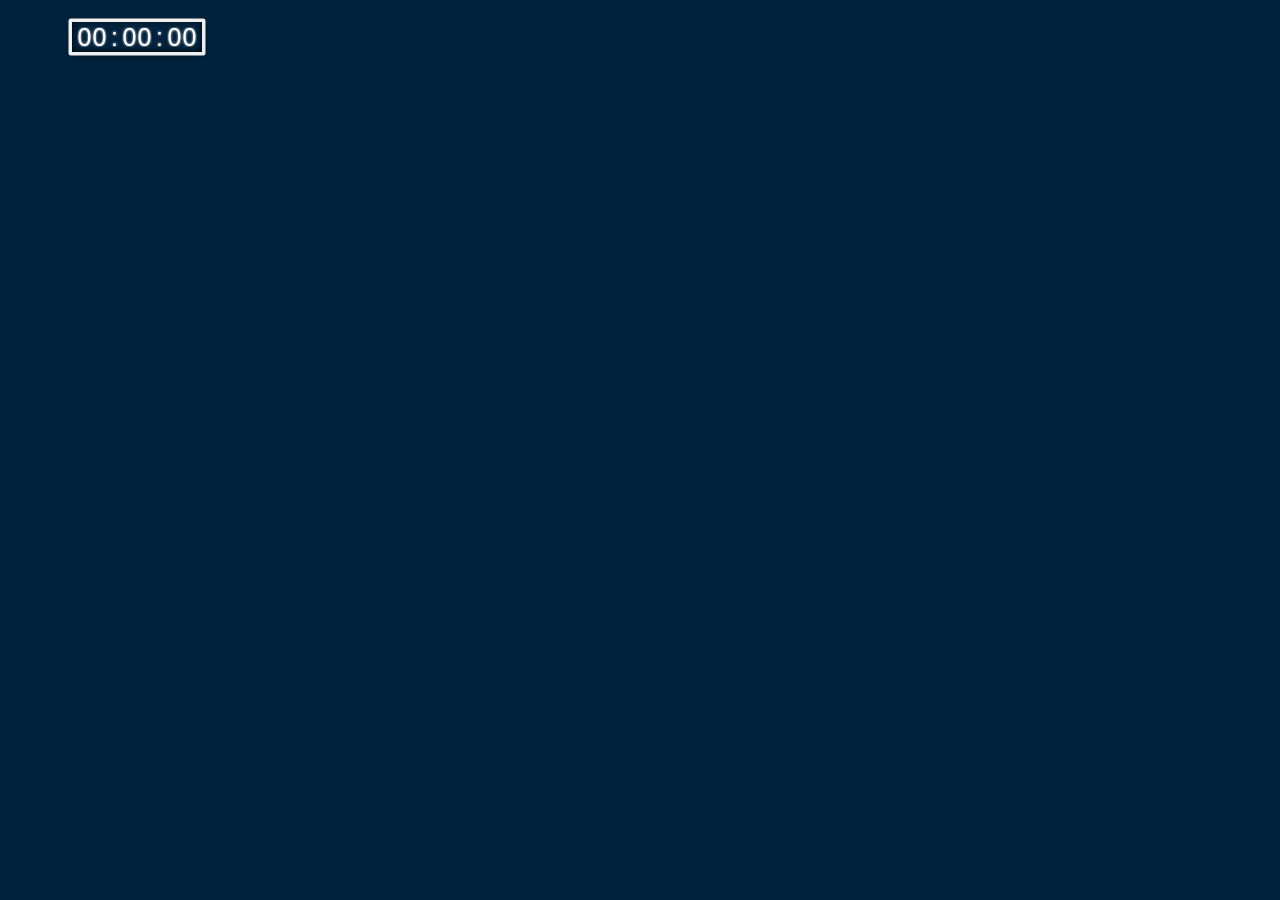
<file: proper_names/assets/timer code/index.htm>
<!-- Lets make a simple stopwatch using CSS3 -->
<!-- Time for the markup -->
<!-- The core logic is a simple div containing numbers being moved
using keyframe animations. The numbers have space between them so that they
can be aligned vertically easily by reducing the container width. Lets
wrap up the 'numbers' in a cell to display only 1 digit-->
<!DOCTYPE html>
<head>
	<link rel="stylesheet" href="style.css">
</head>
<!-- We will replicate the digits now -->
<body>

	
	<div class="timer">
		<div class="cell">
			<div class="numbers tenhour moveten">0 1 2 3 4 5 6 7 8 9</div>
		</div>
		<div class="cell">
			<div class="numbers hour moveten">0 1 2 3 4 5 6 7 8 9</div>
		</div>
		<div class="cell divider"><div class="numbers">:</div></div>
		<div class="cell">
			<div class="numbers tenminute movesix">0 1 2 3 4 5 6</div>
		</div>
		<div class="cell">
			<div class="numbers minute moveten">0 1 2 3 4 5 6 7 8 9</div>
		</div>
		<div class="cell divider"><div class="numbers">:</div></div>
		<div class="cell">
			<div class="numbers tensecond movesix">0 1 2 3 4 5 6</div>
		</div>
		<div class="cell">
			<div class="numbers second moveten">0 1 2 3 4 5 6 7 8 9</div>
		</div>


</body>
</file>
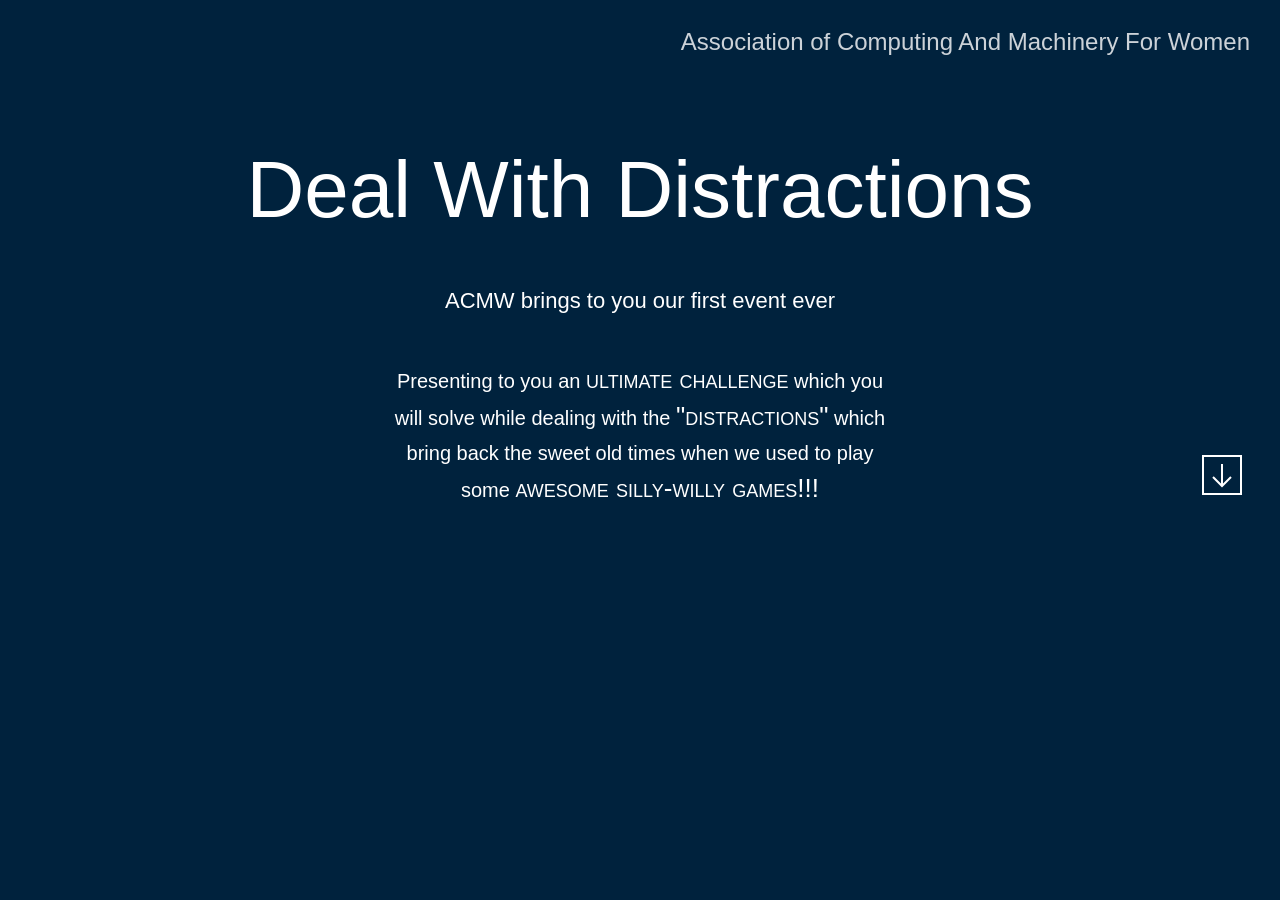
<file: proper_names/homepage.htm>
<!DOCTYPE html>
<html lang="en" class="no-js">
<head>
	<meta charset="utf-8">
	<meta name="viewport" content="width=device-width, initial-scale=1">

	<title>Deal With Distractions : Intro</title>
	<link rel="stylesheet" href="assets/stylesheets/resets.css">

	<link rel="stylesheet" href="assets/page-scroll-effects/css/style.css"> <!--Page scroll Resource style -->
	<script src="assets/page-scroll-effects/js/modernizr.js"></script> <!-- Modernizr -->
	<link rel="stylesheet" href="assets/stylesheets/animate.css">
	<link rel="stylesheet" href="assets/stylesheets/intro.css">


</head>
<body  data-hijacking="on" data-animation="scaleDown">
	
	<section class="cd-section-b visible"><div>

		<div class="container">
			<div class="acmw animated slideInDown">
				<h3>Association of Computing And Machinery For Women</h3>
			</div>
			<div class="heading animated lightSpeedInLeft">
				<h1>Deal With Distractions</h1>
			</div>

			<h5 class="tagline animated lightSpeedInRight">ACMW brings to you our first event ever</h5>
			<div class="content animated fadeIn">
			<h4>Presenting to you an <span>ultimate challenge</span> which you will solve while dealing with the <span>"distractions"</span> which bring back the sweet old times when we used to play some <span>awesome silly-willy games!!!</span></h4></div>
			<div class="options">
				<!--div class="btn register animated bounceInUp">Register</div-->
				
					<div class="goDown">
						<h3>V</h3>
						<h3>V</h3>

					</div>
			</div>
		</div>
	</div></section>
		<section class="cd-section-b">
		<div>
			<h2>section2</h2>
			<div class="chat">
			
		<div class="chat-header wow fadeIn animated"><h1>My Awesome Friend</h1></div>
			<div class="me chat-box wow fadeIn">Hey dude, what is going on?</div>
			<div class="friend chat-box wow fadeIn">Deal with Distractions, an ACM-W event.<br>Let's see how foccused you can stay for 90 minutes when the distractions are so rewarding ;)</div>
			
			<div class="me chat-box wow fadeIn">What's ACM-W anyways? </div>
			<div class="friend chat-box wow fadeIn">It's a group of women tech enthusiasts</div>
			<div class="me chat-box wow fadeIn">KKK, what should I do next?</div>

			<div class="friend chat-box wow fadeIn">Hit that register button on the next page !</div>
			<div class="me chat-box wow fadeIn">Ok thanks buddy :)</div>
			</div>
		</div>
	</section>

	<section class="cd-section-b">
		<div>
			<h2>Section 3</h2>
			<div class="pos">
				<div class="rules">
					<h3>Tips</h3>
						<ul>
							<li>Stay foccused no matter how interesing it turns out to be!</li>
							<li>Its okay to get distracted if it buys you points</li>
							<li>Keep a watch on the timer</li>
						</ul>
				</div>
				<div class="btn register">Register</div>
			</div>
		</div>
	</section>


	<nav>
		<ul class="cd-vertical-nav">
			<li><a href="#0" class="cd-prev inactive">Next</a></li>
			<li><a href="#0" class="cd-next">Prev</a></li>
		</ul>
	</nav> <!-- .cd-vertical-nav -->
		<script src="assets/page-scroll-effects/js/jquery-2.1.4.js"></script>
		<script src="assets/page-scroll-effects/js/velocity.min.js"></script>
		<script src="assets/page-scroll-effects/js/velocity.ui.min.js"></script>
		<script src="assets/page-scroll-effects/js/main.js"></script> <!-- Resource jQuery -->

		<!-- <script src="assets/javascript/index.js"></script> -->
</body>
</html>
</file>
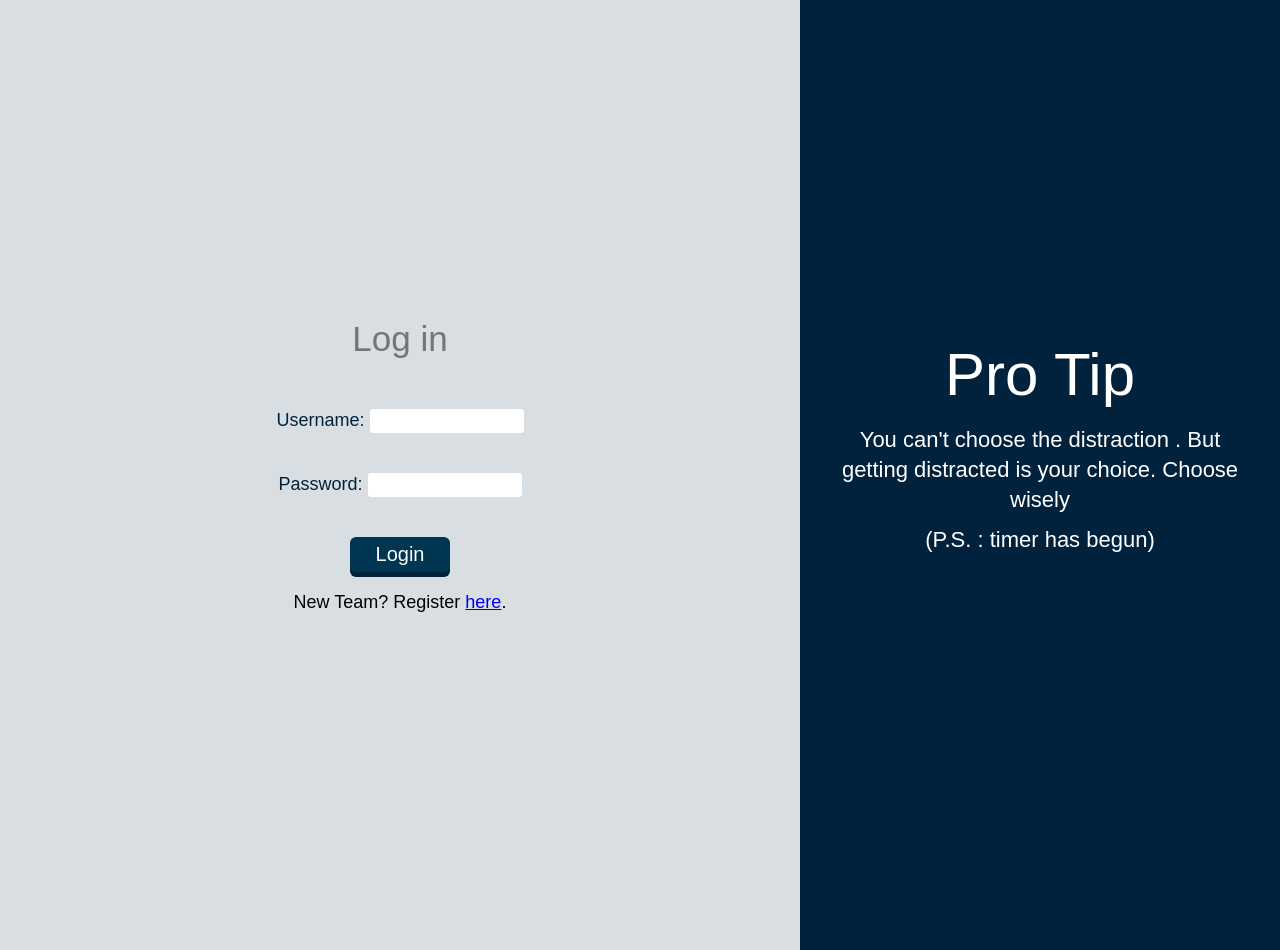
<file: proper_names/login.html>
<!DOCTYPE html>
<html lang="en">
  <head>
    <meta charset="utf-8">
    <meta name="viewport" content="width=device-width, initial-scale=1">
    <title>Login | Deal with distractions</title>
    <link rel="stylesheet" href="assets/stylesheets/resets.css">

     <link rel="stylesheet" href="assets/stylesheets/login.css">
  </head>

<body>
<div class="container">
  <div>
    <h3>Log in</h3>

    <form class="login" method="post" action="/login/">
      

        <div class="segment">
          <div class="field">
            <label for="id_username">Username:</label>
            <input id="id_username" maxlength="50" name="username" type="text" required="">
          </div>
          <div class="field">
            <label for="id_password">Password:</label>
            <input id="id_password" name="password" type="password" required="">
          </div>
          <div class="field">
            <button class="btn" type="submit">Login</button>
          </div>
        </div>

        <input type="hidden" name="next" value="">
    </form>

    <div class="info message">
        New Team? Register <a href="/register/">here</a>.
    </div>

    
  </div>
</div>
<div class="col">
  <div>
    <h1>Pro Tip</h1>
    <p>You can't choose the distraction . But getting distracted is your choice. Choose wisely </p>
    <p>(P.S. : timer has begun)</p>
  </div>
</div>
</body>
</file>
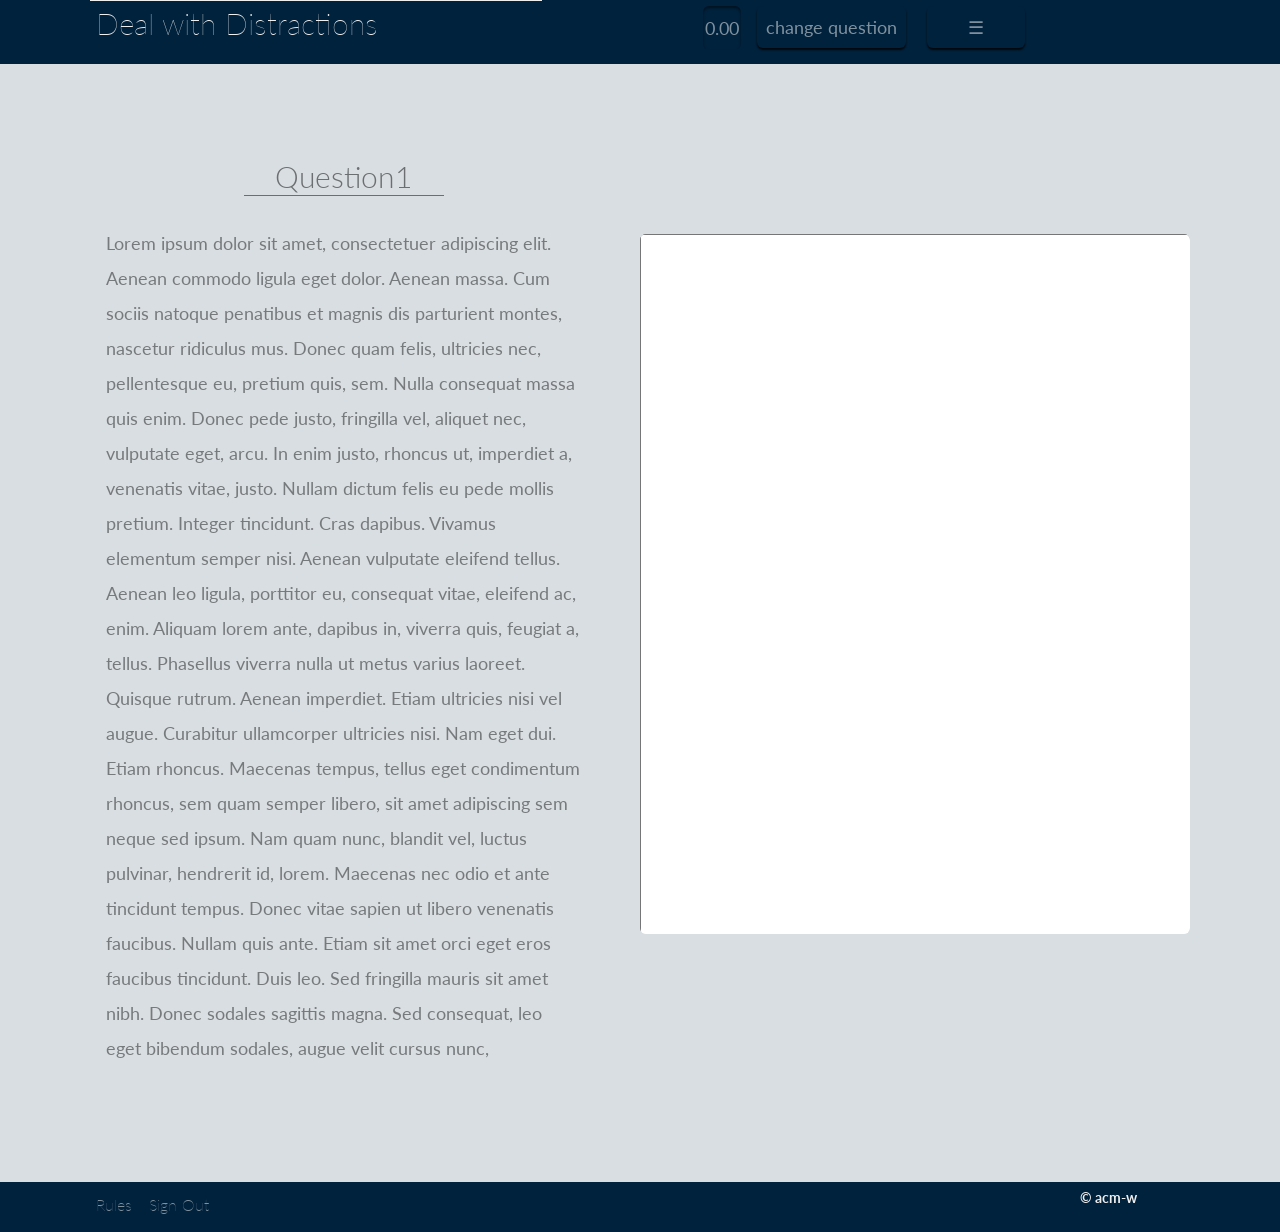
<file: public/garima.htm>
<!DOCTYPE html>
<html lang="en">
	<head>
		<meta charset="utf-8">
		<title>Deal With Distractions</title>
		<link rel="stylesheet" href="assets/stylesheets/resets.css" type="text/css">
		<link rel="stylesheet" type="text/css" href="assets/stylesheets/animate.css">
		<link href="assets/stylesheets/style.css" rel="stylesheet" type="text/css">
		<link href="assets/stylesheets/garima.css" rel="stylesheet" type="text/css">

		<link href="https://fonts.googleapis.com/css?family=Lato:100,300,400,700" rel="stylesheet">
	</head>
	<body>
		<header class="group primary-header">
		  <section class="container">
			<h1>Deal with Distractions</h1>
			<section class="menu">
				<input type="checkbox" id="toggle1">
					<label for="toggle1">&#9776;</label>
				<nav>
					<ul>
						<li><a>Rules</a></li>
						<li><a>Sign Out</a></li>
					</ul>
				</nav>
			</section>
			<section class="submenu">
				
					<input type="checkbox" id="toggle2">
					<label for="toggle2">change question</label>
						<nav class="nav">
			  				<ul>
			    				<li class="active"><a href="#" >Question1</a></li>
			    				<li><a href="#">Question2</a></li>
			    				<li><a href="#">Question3</a></li>
			    				<li><a href="#">Question4</a></li>
			  				</ul>
						</nav>

				</section>
				<!--section class="timer">
							<div class="cell">
					<div class="numbers tenhour moveten">0 1 2 3 4 5 6 7 8 9</div>
				</div>
				<div class="cell">
					<div class="numbers hour moveten">0 1 2 3 4 5 6 7 8 9</div>
				</div>
				<div class="cell divider"><div class="numbers">:</div></div>
				<div class="cell">
					<div class="numbers tenminute movesix">0 1 2 3 4 5 6</div>
				</div>
				<div class="cell">
					<div class="numbers minute moveten">0 1 2 3 4 5 6 7 8 9</div>
				</div>
				<div class="cell divider"><div class="numbers">:</div></div>
				<div class="cell">
					<div class="numbers tensecond movesix">0 1 2 3 4 5 6</div>
				</div>
				<div class="cell">
					<div class="numbers second moveten">0 1 2 3 4 5 6 7 8 9</div>
				</div>
				</section-->
				<section class="points">
					<p>0.00</p>
				</section>
		  </section>  
		</header>

		<div class="row">
		<div class="group container">
		
		<section class="question"><!--
			--><div class="meta">
			<h1>Question1</h1>
			</div>
			<div class="data">
		<p>Lorem ipsum dolor sit amet, consectetuer adipiscing elit. Aenean commodo ligula eget dolor. Aenean massa. Cum sociis natoque penatibus et magnis dis parturient montes, nascetur ridiculus mus. Donec quam felis, ultricies nec, pellentesque eu, pretium quis, sem. Nulla consequat massa quis enim. Donec pede justo, fringilla vel, aliquet nec, vulputate eget, arcu. In enim justo, rhoncus ut, imperdiet a, venenatis vitae, justo. Nullam dictum felis eu pede mollis pretium. Integer tincidunt. Cras dapibus. Vivamus elementum semper nisi. Aenean vulputate eleifend tellus. Aenean leo ligula, porttitor eu, consequat vitae, eleifend ac, enim. Aliquam lorem ante, dapibus in, viverra quis, feugiat a, tellus. Phasellus viverra nulla ut metus varius laoreet. Quisque rutrum. Aenean imperdiet. Etiam ultricies nisi vel augue. Curabitur ullamcorper ultricies nisi. Nam eget dui. Etiam rhoncus. Maecenas tempus, tellus eget condimentum rhoncus, sem quam semper libero, sit amet adipiscing sem neque sed ipsum. Nam quam nunc, blandit vel, luctus pulvinar, hendrerit id, lorem. Maecenas nec odio et ante tincidunt tempus. Donec vitae sapien ut libero venenatis faucibus. Nullam quis ante. Etiam sit amet orci eget eros faucibus tincidunt. Duis leo. Sed fringilla mauris sit amet nibh. Donec sodales sagittis magna. Sed consequat, leo eget bibendum sodales, augue velit cursus nunc, </p></div></section><!--
		--><aside><section class="editor">
		<form action="#" method="post">
		<textarea rows="50" cols="83"></textarea>
		  <input class="btn" type="submit" name="submit" value="Save and Submit">

		</form>
		</section><!--
		--></aside>
		</div>
		</div>
		<footer class="group">
		<div class="container">
			<nav class="foo-menu">
					<ul>
						<li><a href="#">Rules</a></li>
						<li><a href="#">Sign Out</a></li>
					</ul>
				</nav>
			<h6>&copy acm-w</h6>                                                 
		</div>
		</footer>
		<!-- lightbox-->
		<div class="backdrop">
		<div class="canvas garima">
		<h1>Jig Saw Puzzle</h1>
		<div class="info">
      			<h4>Yaaay ! game of fifteen !!! Win this game within 10 minutes to get 50points.</h4>
      			
      		</div>
			<div class="game">
			<div class="space">
				<span>score:</span>
				<div id="score"></div>
			</div>
			   <center>
        
        <br>
        <button onClick="Reset()">
START
</button>
        <table cellpadding="0" cellspacing="4" align="center" id="tbl">
        </table>
        <br />
        <br />
        <br />
        <input type="button" name="rows" id="rows" value="4" size="3" style="text-align: center;" />
        X
        <input type="button" name="cols" id="cols" value="4" size="3" style="text-align: center;" />
        
        <br />
        <br />
         Moves: <span id="moves">0</span>  
        <br />
        <br />
        
        <br />
        <br />
        <br />
        
    </center>
      		
      		</div>
      		
			<div class="close"><a>x</a></div>

		</div>
		</div>
		<script src="assets/javascript/jquery.min.js">
		</script>
		<script src="assets/javascript/garima.js"></script>
		<script>
			$('.menu nav li').click(function(){
				$('.backdrop').fadeIn();
			});

			$('.close').click(function () {
				$('.backdrop').fadeOut();
			})

            garima();
			// var moves = 0;
   //      var tbl, rows, cols;

   //      function Move(d) {
   //          //Get the td
   //          var cell = GetCell(d);
   //          var row = GetRow(cell);
   //          var ri = row.rowIndex;
   //          var ci = cell.cellIndex;
   //          var emptycell;

   //          if (ri > 0 && emptycell == null) {
   //              if (IsCellEmpty(tbl.rows[ri - 1].cells[ci])) { emptycell = tbl.rows[ri - 1].cells[ci]; }
   //          }
   //          if (ri < tbl.rows.length - 1 && emptycell == null) {
   //              if (IsCellEmpty(tbl.rows[ri + 1].cells[ci])) { emptycell = tbl.rows[ri + 1].cells[ci]; }
   //          }
   //          if (ci > 0 && emptycell == null) {
   //              if (IsCellEmpty(tbl.rows[ri].cells[ci - 1])) { emptycell = tbl.rows[ri].cells[ci - 1]; }
   //          }
   //          if (ci < row.cells.length - 1 && emptycell == null) {
   //              if (IsCellEmpty(tbl.rows[ri].cells[ci + 1])) { emptycell = tbl.rows[ri].cells[ci + 1]; }
   //          }

   //          if (emptycell == null) {
   //              d.style.backgroundColor = "#FF3300";
   //              d.style.color = "#FFFFFF";
   //              setTimeout("RemoveHighlight('" + d.id + "');", 500);
   //          }
   //          else {
   //              ChangeParent(d, emptycell);
   //              moves++;
   //              document.getElementById("moves").innerHTML = moves;
   //              IsInOrder();
   //          }
   //      }

   //      function IsInOrder() {
   //          var arrDiv = document.getElementsByTagName("DIV");
   //          var inorder = true;
   //          for (var i = 0; i < arrDiv.length - 1; i++) {
   //              var n = parseInt(trim(arrDiv[i].innerHTML));
   //              var n1 = parseInt(trim(arrDiv[i + 1].innerHTML));
   //              if (n + 1 != n1) {
   //                  inorder = false;
   //                  break;
   //              }
   //          }
   //          if (inorder && IsCellEmpty(tbl.rows[tbl.rows.length - 1].cells[cols - 1])) {
   //              for (var i = 0; i < arrDiv.length; i++) {
   //                  arrDiv[i].style.backgroundColor = "#FFFFCC";
   //              }
   //              alert("Perfect! It took you " + moves + " moves to solve it.");
   //          }
   //      }

   //      function Reset() {
   //          moves = 0;
   //          document.getElementById("moves").innerHTML = moves;

   //          rows = document.getElementById("rows").value;
   //          if (isNaN(rows) || rows < 0) { rows = 4; }
   //          else { rows = Math.round(document.getElementById("rows").value); }
   //          document.getElementById("rows").value = rows;

   //          cols = document.getElementById("cols").value;
   //          if (isNaN(cols) || cols < 0) { cols = 4; }
   //          else { cols = Math.round(document.getElementById("cols").value); }
   //          document.getElementById("cols").value = cols;

   //          tbl = document.getElementById("tbl");
   //          while (tbl.rows.length > 0) {
   //              tbl.deleteRow(0);
   //          }
   //          var n = (rows * cols) - 1;
   //          var arrN = new Array();
   //          for (var i = 1; i <= n; i++) {
   //              arrN.push(i);
   //          }
   //          var inversions = 1;

   //          while (inversions % 2 == 1) {
   //              arrN = Shuffle(arrN);
   //              //                var t = "";
   //              //                for (var i = 0; i < arrN.length; i++) {
   //              //                    t += arrN[i] + ", ";
   //              //                }
   //              //                alert(t);

   //              //Now check if the resulting array is solvable
   //              //http://www.cs.bham.ac.uk/~mdr/teaching/modules04/java2/TilesSolvability.html

   //              inversions = 0;
   //              for (var i = 0; i < arrN.length; i++) {
   //                  for (var j = i; j < arrN.length; j++) {
   //                      if (arrN[i] > arrN[j])
   //                          inversions++;
   //                  }
   //              }
   //          }

   //          n = 0;
   //          for (var i = 0; i < rows; i++) {
   //              tbl.insertRow(i);
   //              var tr = tbl.rows[i];
   //              for (var j = 0; j < cols; j++) {
   //                  tr.insertCell(j);
   //                  var td = tr.cells[j];
   //                  td.className = "cell";
   //                  if (i == rows - 1 && j == cols - 1)
   //                      td.innerHTML = "";
   //                  else
   //                      td.innerHTML = "<div id='n" + arrN[n] + "' class='num' onclick='Move(this)'>" + arrN[n] + "</div>";

   //                  n++;
   //              }
   //          }
   //      }

   //      function Shuffle(o) {
   //          for (var j, x, i = o.length; i; j = parseInt(Math.random() * i), x = o[--i], o[i] = o[j], o[j] = x);
   //          return o;
   //      }

   //      function IsCellEmpty(cell) {
   //          for (var i = 0; i < cell.childNodes.length; i++) {
   //              if (cell.childNodes[i].className == "num") {
   //                  return false;
   //              }
   //          }
   //          return true;
   //      }

   //      function RemoveHighlight(did) {
   //          var d = document.getElementById(did);
   //          d.style.backgroundColor = "#CCFFFF";
   //          d.style.color = "#0099FF";
   //      }

   //      function GetTable(a) {
   //          var c = a.parentNode;
   //          while (c.tagName != 'TABLE') {
   //              c = c.parentNode;
   //          }
   //          return c;
   //      }

   //      function GetRow(a) {
   //          var c = a.parentNode;
   //          while (c.tagName != 'TR') {
   //              c = c.parentNode;
   //          }
   //          return c;
   //      }

   //      function GetCell(a) {
   //          var c = a.parentNode;
   //          while (c.tagName != 'TD') {
   //              c = c.parentNode;
   //          }
   //          return c;
   //      }

   //      function GetRowIndex(a) {
   //          var c = a.parentNode;
   //          while (c.tagName != 'TR') {
   //              c = c.parentNode;
   //          }
   //          return c.rowIndex;
   //      }

   //      function GetCellIndex(a) {
   //          var c = a.parentNode;
   //          while (c.tagName != 'TD') {
   //              c = c.parentNode;
   //          }
   //          return c.cellIndex;
   //      }

   //      function AddRow(tbl, i, NumCells) {
   //          var r = tbl.insertRow(i);
   //          for (j = 0; j < NumCells; j++) {
   //              var c = r.insertCell(j);
   //              c.className = "col" + (j + 1);
   //              c.innerHTML = "";
   //          }
   //      }

   //      function trim(str) {
   //          str = str.replace(/^\s+/, '');
   //          for (var i = str.length - 1; i >= 0; i--) {
   //              if (/\S/.test(str.charAt(i))) {
   //                  str = str.substring(0, i + 1);
   //                  break;
   //              }
   //          }
   //          return str;
   //      }

   //      function ChangeParent(sourceElement, targetElement) {
   //          var sourceElementParent = sourceElement.parentNode;
   //          sourceElementParent.removeChild(sourceElement);
   //          targetElement.appendChild(sourceElement);
   //      }
		</script>
		<script src="assets/javascript/tetris.js"></script> 
	</body> 
</html>
</file>
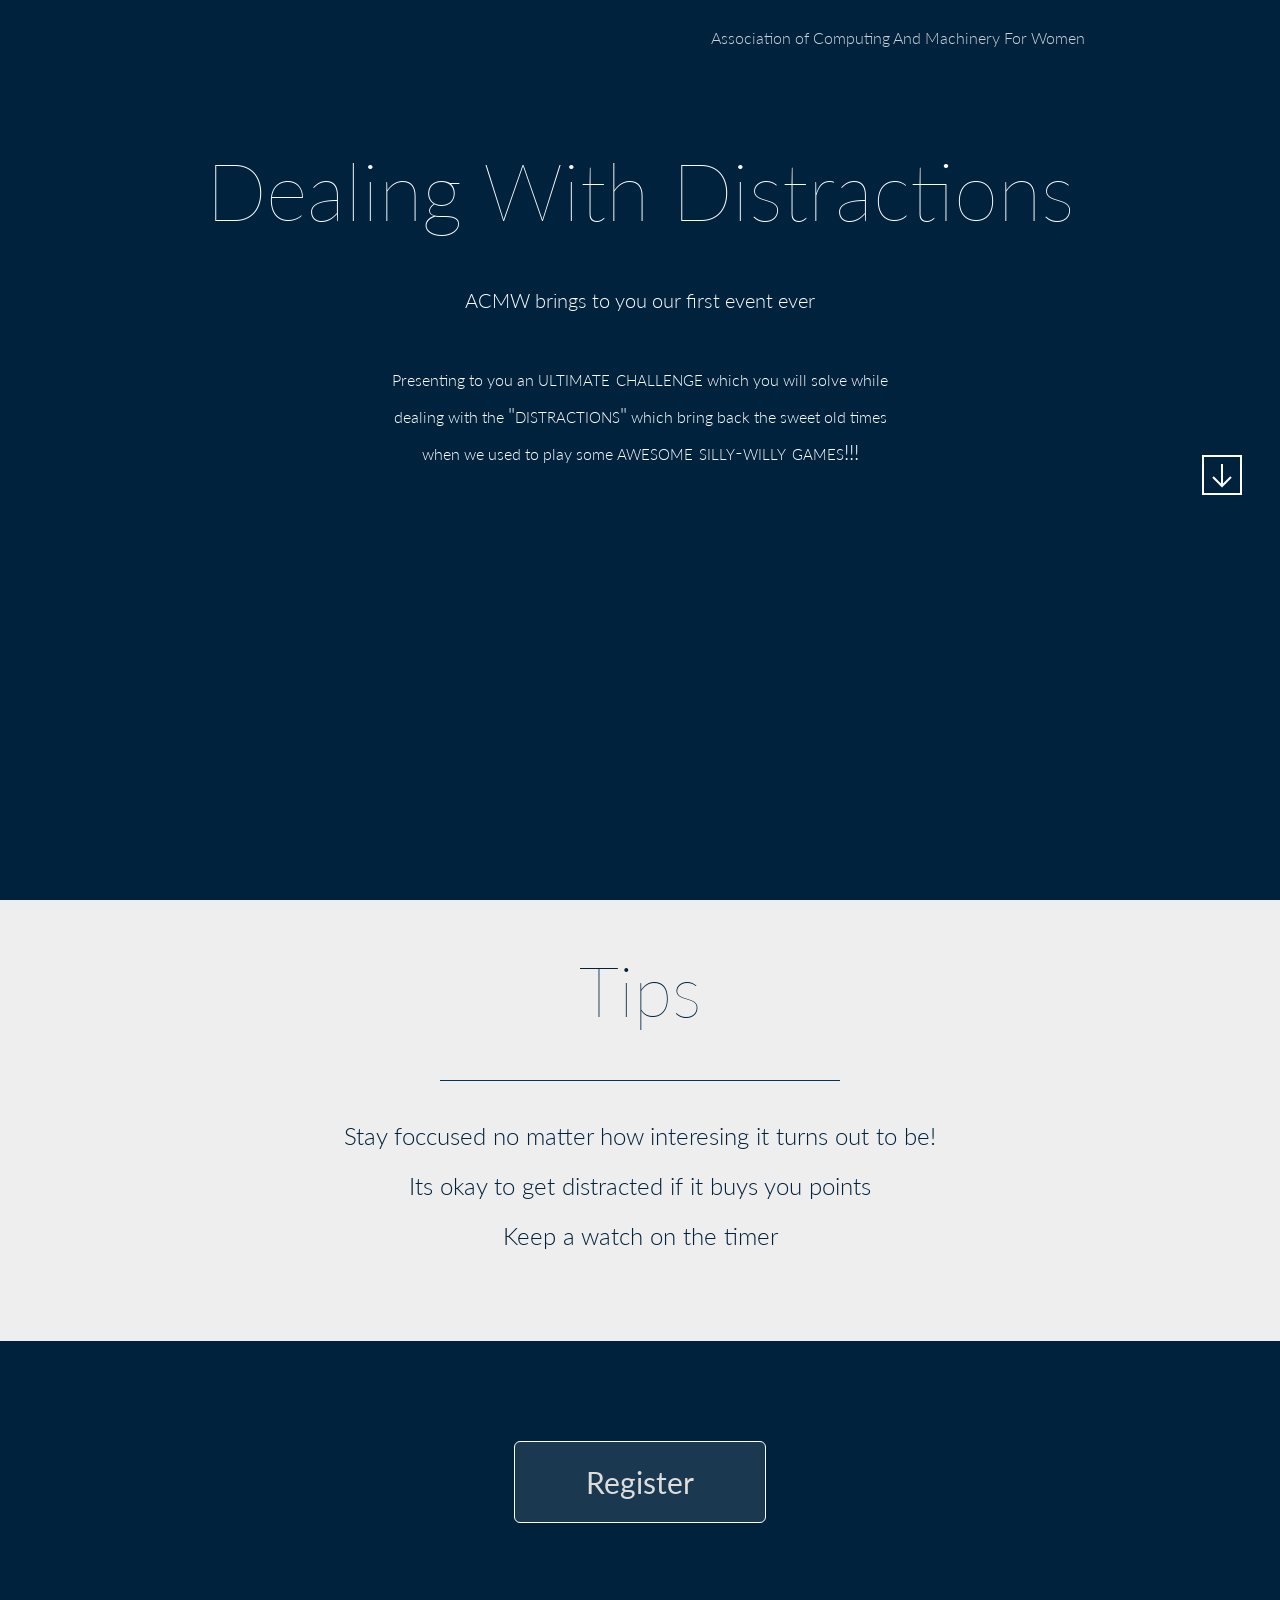
<file: public/intro-ps.htm>
<!DOCTYPE html>
<html lang="en" class="no-js">
<head>
	<meta charset="utf-8">
	<meta name="viewport" content="width=device-width, initial-scale=1">

	<title>Deal With Distractions : Intro</title>
	<link rel="stylesheet" href="assets/stylesheets/resets.css">

	<link rel="stylesheet" href="assets/page-scroll-effects/css/style.css"> <!--Page scroll Resource style -->
	<script src="assets/page-scroll-effects/js/modernizr.js"></script> <!-- Modernizr -->
	<link rel="stylesheet" href="assets/stylesheets/animate.css">
	<link rel="stylesheet" href="assets/stylesheets/intro.css">


</head>
<body  data-hijacking="on" data-animation="scaleDown">
	
	<section class="cd-section-b visible"><div>

		<div class="container">
			<div class="acmw animated slideInDown">
				<h3>Association of Computing And Machinery For Women</h3>
			</div>
			<div class="heading animated lightSpeedInLeft">
				<h1>Dealing With Distractions</h1>
			</div>

			<h5 class="tagline animated lightSpeedInRight">ACMW brings to you our first event ever</h5>
			<div class="content animated fadeIn">
			<h4>Presenting to you an <span>ultimate challenge</span> which you will solve while dealing with the <span>"distractions"</span> which bring back the sweet old times when we used to play some <span>awesome silly-willy games!!!</span></h4></div>
			<div class="options">
				<!--div class="btn register animated bounceInUp">Register</div-->
				
					<div class="goDown">
						<h3>V</h3>
						<h3>V</h3>

					</div>
			</div>
		</div>
	</div></section>
		<section class="cd-section-b">
		<div>
			<h2>section2</h2>
			<div class="chat">
			
			<div class="chat-header "><h1>My Awesome Friend</h1></div>
			<div class="me chat-box ">Hey pal, what is going on?</div>
			<div class="friend chat-box ">Its kind of a surprise !</div>
			<div class="me chat-box">What's ACMW anyways? </div>
			<div class="friend chat-box">Its a group of tech enthusiasts who promote women</div>
			<div class="me chat-box ">KKK , what should I do next ?</div>

			<div class="friend chat-box">Hit that register button on the next page !</div>
			<div class="me chat-box">Ok thanks buddy :)</div>
			
			</div>
		</div>
	</section>

	<section class="cd-section-b">
		<div>
			<h2>Section 3</h2>
			<div class="pos">
				<div class="rules">
					<h3>Tips</h3>
						<ul>
							<li>Stay foccused no matter how interesing it turns out to be!</li>
							<li>Its okay to get distracted if it buys you points</li>
							<li>Keep a watch on the timer</li>
						</ul>
				</div>
				<div class="btn register">Register</div>
			</div>
		</div>
	</section>


	<nav>
		<ul class="cd-vertical-nav">
			<li><a href="#0" class="cd-prev inactive">Next</a></li>
			<li><a href="#0" class="cd-next">Prev</a></li>
		</ul>
	</nav> <!-- .cd-vertical-nav -->
		<script src="assets/page-scroll-effects/js/jquery-2.1.4.js"></script>
		<script src="assets/page-scroll-effects/js/velocity.min.js"></script>
		<script src="assets/page-scroll-effects/js/velocity.ui.min.js"></script>
		<script src="assets/page-scroll-effects/js/main.js"></script> <!-- Resource jQuery -->

		
</body>
</html>
</file>
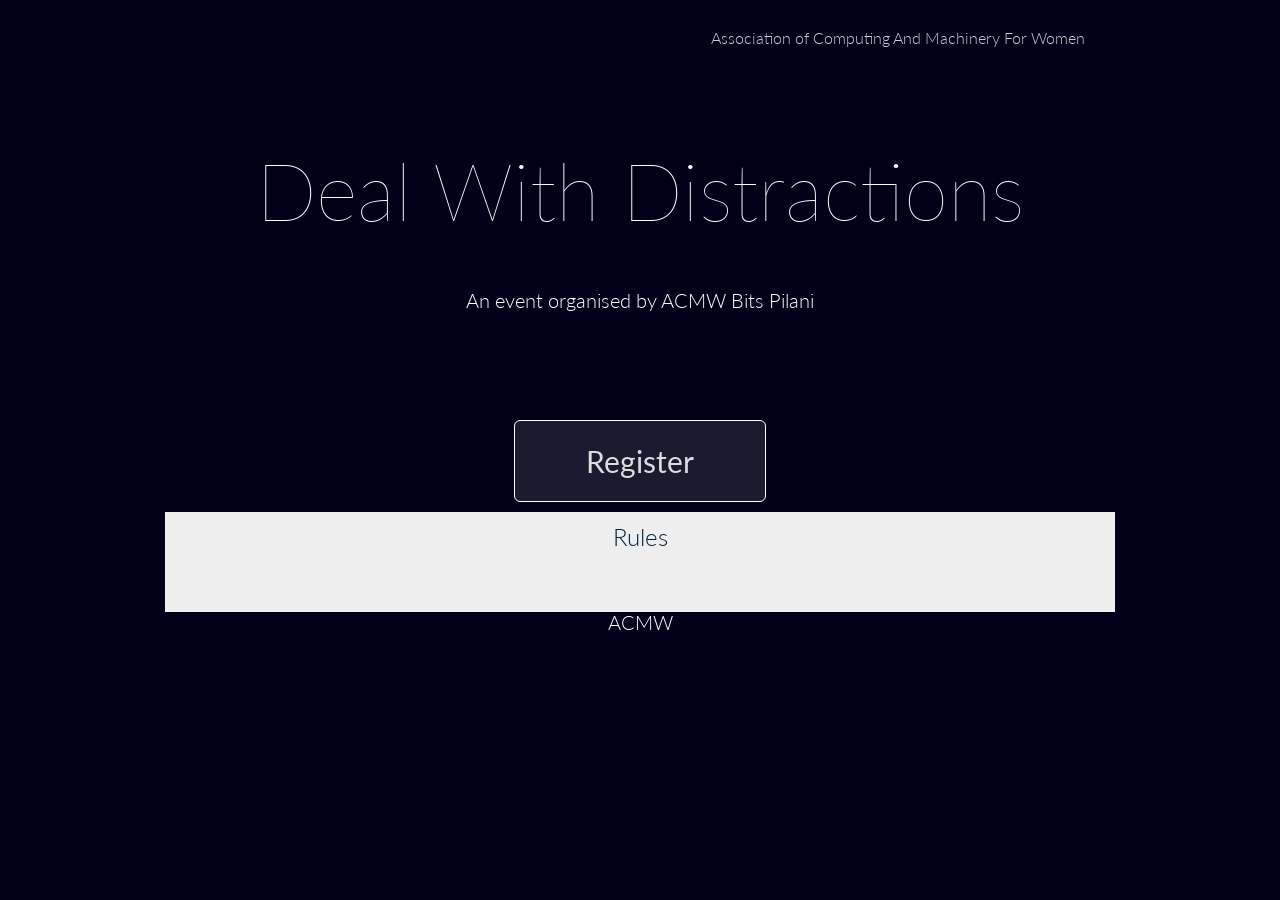
<file: public/intro.htm>
<!DOCTYPE html>
<html lang="en" class="no-js">
<head>
	<meta charset="utf-8">
	<meta name="viewport" content="width=device-width, initial-scale=1">
	

	<title>Deal With Distractions : Intro</title>
	<link rel="stylesheet" href="assets/stylesheets/resets.css">

	<link rel="stylesheet" href="assets/stylesheets/animate.css">
	<link rel="stylesheet" href="assets/stylesheets/intro.css">


</head>
<body>
	
		<div class="container">
			<div class="acmw animated slideInDown">
				<h3>Association of Computing And Machinery For Women</h3>
			</div>
			<div class="heading animated lightSpeedInLeft">
				<h1>Deal With Distractions</h1>
			</div>

			<h5 class="tagline animated lightSpeedInRight">An event organised by ACMW Bits Pilani</h5>
			<div class="options">
				<div class="btn register animated bounceInUp">Register</div>
					<div class="flags">
					<div class="rules animated fadeInRight">Rules</div>
					<div class="about animated fadeInLeft">ACMW</div>
					</div>
				</div>
		</div>
	
</body>
</html>
</file>
<file: proper_names/assets/timer code/style.css>
* {margin: 0; padding: 0;}

body{
	background: rgb(0,34,61);
}


.timer {
	padding: 10px;
	background: linear-gradient(top, #222, #444);
	overflow: hidden;
	display: inline-block;
	border: 7px solid #efefef;
	border-radius: 5px;
	position: relative;
	
	box-shadow: 
		inset 0 -2px 10px 1px rgba(0, 0, 0, 0.75), 
		0 5px 20px -10px rgba(0, 0, 0, 1);
	transform: scale(0.5);
}

.cell {
	/*Should only display 1 digit. Hence height = line height of .numbers
	and width = width of .numbers*/
	width: 0.60em;
	height: 40px;
	font-size: 50px;
	overflow: hidden;
	position: relative;
	float: left;
}

.numbers {
	width: 0.6em;
	line-height: 40px;
	font-family: digital, arial, verdana;
	text-align: center;
	color: #fff;
	
	position: absolute;
	top: 0;
	left: 0;
	
	/*Glow to the text*/
	text-shadow: 0 0 5px rgba(255, 255, 255, 1);
}





.moveten {
	/*The digits move but dont look good. We will use steps now
	10 digits = 10 steps. You can now see the digits swapping instead of 
	moving pixel-by-pixel*/
	animation: moveten 1s steps(10, end) infinite;
	/*By default animation should be paused*/
	animation-play-state: running;
}
.movesix {
	animation: movesix 1s steps(6, end) infinite;
	animation-play-state: running;
}

/*Now we need to sync the animation speed with time speed*/
/*One second per digit. 10 digits. Hence 10s*/
.second {animation-duration: 10s;}
.tensecond {animation-duration: 60s;} /*60 times .second*/

.milisecond {animation-duration: 1s;} /*1/10th of .second*/
.tenmilisecond {animation-duration: 0.1s;}
.hundredmilisecond {animation-duration: 0.01s;}

.minute {animation-duration: 600s;} /*60 times .second*/
.tenminute {animation-duration: 3600s;} /*60 times .minute*/

.hour {animation-duration: 36000s;} /*60 times .minute*/
.tenhour {animation-duration: 360000s;} /*10 times .hour*/

/*The stopwatch looks good now. Lets add some styles*/

/*Lets animate the digit now - the main part of this tutorial*/
/*We are using prefixfree, so no need of vendor prefixes*/
/*The logic of the animation is to alter the 'top' value of the absolutely
positioned .numbers*/
/*Minutes and Seconds should be limited to only '60' and not '100'
Hence we need to create 2 animations. One with 10 steps and 10 digits and
the other one with 6 steps and 6 digits*/
@keyframes moveten {
	0% {top: 0;}
	100% {top: -400px;} 
	/*height = 40. digits = 10. hence -400 to move it completely to the top*/
}

@keyframes movesix {
	0% {top: 0;}
	100% {top: -240px;} 
	/*height = 40. digits = 6. hence -240 to move it completely to the top*/
}


/*Lets use a better font for the numbers*/
</file>
<file: proper_names/assets/page-scroll-effects/css/style.css>
/* -------------------------------- 

Primary style

-------------------------------- */




body {
  color: #fff;
  -webkit-font-smoothing: antialiased;
  -moz-osx-font-smoothing: grayscale;
}
body::before {
  /* never visible - this is used in jQuery to check the current MQ */
  content: 'mobile';
  display: none;
}
@media only screen and (min-width: 1050px) {
  body::before {
    /* never visible - this is used in jQuery to check the current MQ */
    content: 'desktop';
  }
}

a {
  color: #267481;
  text-decoration: none;
} 

/* -------------------------------- 

Main Components 

-------------------------------- */
@media only screen and (min-width: 1050px) {
  body[data-hijacking="on"] {
    overflow: hidden;
  }
}
.cd-section-b {
  height: 100vh;
}

.cd-section-b h2 {
  line-height: 100vh;
  text-align: center;
  font-size: 2.4rem;
}
.cd-section .visible{
  opacity:1;
  backface-visibility: hidden;
}


@media only screen and (min-width: 1050px) {

  [data-hijacking="on"] .cd-section-b {
    opacity: 0;
    visibility: hidden;
    position: absolute;
    top: 0;
    left: 0;
    width: 100%;
  }
  [data-hijacking="on"] .cd-section-b > div {
    visibility: visible;
  }
 
  
  
  [data-animation="scaleDown"] .cd-section-b > div, [data-animation="gallery"] .cd-section-b > div, [data-animation="catch"] .cd-section-b > div {
    box-shadow: 0 0 0 rgba(25, 30, 46, 0.4);
  }
 
  
}

@media only screen and (min-width: 1050px) {
 
}
@media only screen and (min-width: 1050px) {
  .cd-section-b > div {
    position: fixed;
    top: 0;
    left: 0;
    width: 100%;
    /* Force Hardware Acceleration */
    -webkit-transform: translateZ(0);
    -moz-transform: translateZ(0);
    -ms-transform: translateZ(0);
    -o-transform: translateZ(0);
    transform: translateZ(0);
    -webkit-backface-visibility: hidden;
    backface-visibility: hidden;
  }
  [data-hijacking="on"] .cd-section-b > div {
    position: absolute;
  }
 
}

.cd-vertical-nav {
  /* lateral navigation */
  position: fixed;
  z-index: 1;
  right: 3%;
  top: 50%;
  bottom: auto;
  -webkit-transform: translateY(-50%);
  -moz-transform: translateY(-50%);
  -ms-transform: translateY(-50%);
  -o-transform: translateY(-50%);
  transform: translateY(-50%);
  display: none;
}
.cd-vertical-nav a {
  display: block;
  height: 40px;
  width: 40px;
  /* image replace */
  overflow: hidden;
  text-indent: 100%;
  white-space: nowrap;
  background: url(../img/cd-icon-arrow.svg) no-repeat center center;
}
.cd-vertical-nav a.cd-prev {
  -webkit-transform: rotate(180deg);
  -moz-transform: rotate(180deg);
  -ms-transform: rotate(180deg);
  -o-transform: rotate(180deg);
  transform: rotate(180deg);
  margin-bottom: 10px;
}
.cd-vertical-nav a.inactive {
  visibility: hidden;
  opacity: 0;
  -webkit-transition: opacity 0.2s 0s, visibility 0s 0.2s;
  -moz-transition: opacity 0.2s 0s, visibility 0s 0.2s;
  transition: opacity 0.2s 0s, visibility 0s 0.2s;
}
@media only screen and (min-width: 1050px) {
  .cd-vertical-nav {
    display: block;
  }
}
</file>
<file: proper_names/assets/stylesheets/intro.css>
/*@import url('https://fonts.googleapis.com/css?family=Lato:100,300,400');*/

body{
	background-color:#000,;
	color: #FFFFFF;
	font-family : "Lato",arial,verdana;
	font-size: 16px;
	font-weight: 300;
}

.container{
	width: 100vw;
	margin: 0 auto;
	height: 100vh;

}

.acmw{
	float: right;
	padding: 30px;
	color: rgba(255,255,255,0.8);
	animation-delay: .5s;
	font-size: 1.5em;
}
.heading{
	width: 100%;
	
	text-align: center;
	padding: 150px 0 50px 0;
	font-size: 80px;
	line-height: 80px;
	font-weight: 100;

}

.tagline,
.options{
	font-size: 22px;
	width: 100%;
	text-align: center;
	padding-bottom: 10px;
	margin: 10px 0;

}



.options{
	margin-top: 60px
}




.content{
	text-align: center;
	font-size: 20px;
	line-height: 35px;
	padding: 30px;
	width: 500px;
	margin: 0 auto;
	animation-delay: .8s;
}

/***

!!!not needed anymore!!!

.flags{
	width: 400px;
	margin: 0 auto;

}
.flags div{
	display: inline-block;
}

.rules, .about{
	line-height: 40px;
	
	position: relative;
	background-color: #fff;
	color: rgb(0,34,61);
	animation-delay: 1s;
	cursor: pointer;
	
}



.rules{
	padding-left: 20px ;
	padding-right: 10px;
}

.about{
	padding-left: 10px ;
	padding-right: 20px;
}

.rules::before{
	position: absolute;
	width: 2px;
	height: 2px;
	content: "";
	border-width:20px;
	border-style: solid;
	border-color: transparent;
	border-right-color: #fff;
	left: -41px;
	top: -1px;



}
.about::before{
	position: absolute;
	width: 2px;
	height: 2px;
	content: "";
	border-width:20px;
	border-style: solid;
	border-color: transparent;
	border-left-color: #fff;
	right: -41px;
	top: -1px;
}

***/
.cd-section-b{
	height: 100vh;
	overflow: hidden;
}



.goDown{
	padding: 30px;
	animation: slideInDown 1s ease-in-out 1s;
	text-align: center;
	animation-delay: 1s;
	transition: all 1s ease-in-out;
	visibility:hidden;

}

@keyframes slideInDown {
  from {
    -webkit-transform: translate3d(0, -50%, 0) scaleX(5);
    transform: translate3d(0, -50%, 0);
    visibility: hidden;
  }

  to {
    -webkit-transform: translate3d(0, 0, 0) scaleX(5);
    transform: translate3d(0, 0, 0);
    visibility: visible;
  }
}

.slideInDown {
  -webkit-animation-name: slideInDown;
  animation-name: slideInDown;
}
.cd-section-b:nth-of-type(1)>div{
	/***background: url("../images/img11.jpg") 0 0 no-repeat;***/
	background-color: rgb(00,34,61);
	background-size: cover;
  /*height: 100vh;
  overflow: hidden;
*/
}
.cd-section-b:nth-of-type(2)>div{
	
		/***background: url("../images/img9.jpg") 0 0 no-repeat;***/
	background-color: #275d5f;
	background-color: #bbb;
	background-size: cover;
	  /*height: 100vh;
  overflow: hidden;*/

}

.cd-section-b:last-of-type>div{
	
	background-color: #eeeeee;
/*	**background: url("../images/img13.jpg") 0 0 no-repeat;***/
	background-color: #295B93;
	background-color: rgb(0,34,61);
	background-size: cover;  


}
.cd-section-b{
	position: relative;
}

.chat{
	position:absolute;
	top:0;
	left:0;
	width: 100%;
	min-width: 950px;
	filter: saturate(2);
}




.chat-header{
	
	width: 100%;
	color: #003461;
	text-align: center;
	font-size: 30px;
	
	padding: 15px 0;
	background: #fff;
	margin-bottom: 10px;
}

.chat-box{
	position: relative;
	font-size: 22px;
	line-height: 26px;
	text-align: left;
	padding: 20px ;
	width: 400px;
	
	margin: 10px auto;
	border-radius: 6px;
	box-shadow: inset 0 -5px 0 #999;

}
.chat-box:nth-child(even){
	float: left;
	background-color: rgba(141,209,149,1);
	background-color: #eee;
	color: #003461;
	margin-left:  200px;
	clear: both;
	
	

	
}
.chat-box:nth-child(even)::before{
	position: absolute;
	width: 2px;
	height: 2px;
	content: "";
	border-width:10px;
	border-style: solid;
	border-color: transparent;
	border-right-color: #eee;
	left: -20px;
	top: 20px;
}


.chat-box:nth-child(odd){
	float: right;
	background-color: #5f91ad;
	background-color: rgb(0,34,61);
	margin-right: 200px;
	clear: both;
	color: #fff;
	box-shadow: inset 0 -5px 0 #FFFFFF;
}

.chat-box:nth-child(odd)::before{
	position: absolute;
	width: 2px;
	height: 2px;
	content: "";
	border-width:10px;
	border-style: solid;
	border-color: transparent;
	border-left-color:  rgb(00,34,61);
	right: -20px;
	top: 20px;
}


h2{
	visibility: hidden;

}
span{
	font-variant: small-caps;
	font-size: 1.3em;
}


.pos{
	position: absolute;
	color: #fff;
	
	top: 0;
	left: 0;
	width: 100%;

}

.btn{
	font-size: 30px;
	border: 1px solid #fff;
	background: rgba(255,255,255,0.5);
	background-color: rgba(255,255,255,0.1);
	width: 200px;
	margin: 100px auto 10px auto;
	padding: 25px;
	border-radius: 6px;
	text-align: center;
	transition: all .8s ease-in-out ;
	animation-delay: 0.1s;
	color: #ddd;
	cursor: pointer;
	font-weight: 400;
	/***box-shadow: 0 5px 0 #fff;***/
	
}
.btn:hover{
	background-color: rgba(255,30,100,0.8);
	border-color: rgba(255,30,100,0.8);
	background-color: #fff;
	border-color: rgb(0,34,61);
		
	color: #003461;
	/***box-shadow: 0 5px 0 #eee;***/
	

}

.btn a{
	color: #fff;
}

.btn:hover a{
	color: #003461;
}

.btn:active{
	transform: translateY(3px);
	
}

.rules{
	text-align: center;
	font-size: 24px;
	line-height: 50px;
	color: rgb(0,34,61);
	background-color: #eee;
	
	padding-bottom: 50px;
}

.rules h3{
	font-size: 70px;
	padding: 50px;
	line-height: 80px;
	border-bottom: 1px solid #003461;
	width: 300px;
	margin: 0 auto;
	font-weight: 100;
}
.rules ul{
	margin: 30px 0;
}

.image img{
	width: 100vw;
	height: calc(100vh- 200px);

}
</file>
<file: proper_names/assets/stylesheets/login.css>
body{
	font: 18px/20px 'Lato',arial,verdana;
	background-color: rgb(217,222,226);
}

.container{
	width: 700px;
	margin: 0 auto;
	
	text-align: center;
	display: flex;
	flex-direction: column;
	justify-content: center;

}





.container h3{
	padding: 40px 0;
	font-size: 35px;
	color: #757575;
	

}

.error{
	font-size: 20px;
	line-height: 30px;
	color: red;
}
.container label{
	color: rgb(0,34,61);
}

label~input{
	border-radius: 3px;
	border-width: 0;
	height: 22px;
	width: 150px;

}

.btn{
	width: 100px;
	
	border-width: 0;
	background-color: rgb(0,54,81);
	color: #fff;
	font-size: 20px;
	line-height: 33px;
	border-radius: 6px;
	box-shadow: 0 5px 0 rgb(0,34,61);
}

.btn:active{
		transform: translateY(3px);
		box-shadow: 0 2px 0 rgb(0,34,61);
	}

.field{
	padding: 20px 0;
}
.col{
	width: 700px;
	margin: 0 auto;
	text-align: center
}

.col *{
	margin: 10px 0;
}

@media only screen and (min-width: 950px){
	body{
		display: flex;
		flex-direction: row;

	}
	.container{
		width: 800px;
		margin:0;
		height: 100vh;
		
	}
	.col{
		background: rgb(0,34,61);
		color: #fff;
		width: calc(100vw - 800px);
		margin: 0;
		height: 950px;
		display: flex;
		flex-direction: column;
		justify-content: center;
	}

	.col div{
		height: 300px;
		
		font-size: 22px;
		line-height: 30px;
		padding: 30px;
	}
	.col h1{
		font-size: 60px;
		line-height: 80px;
	}

}
</file>
<file: public/assets/stylesheets/style.css>
body{
	font: 18px/32px "Lato",arial,verdana;
	background: rgb(0,34,61);
	color: #eee;
	min-width: 950px;
}

/****
=============
clear-fix
=============

****/

.group:before,
.group:after {
  content: "";
  display: table;
}
.group:after {
  clear: both;
}
.group {
  *zoom: 1;
}

.container{
	margin: 0 auto;
	
	width: 1100px;
}


header{
	
	padding-bottom: 10px;
	height: 100%;

}


header h1{
	vertical-align: top;
	margin-left : 0;
	margin-bottom:6px;
	display: inline-block;
	font-size: 30px;
	
	padding:6px;
	width: 40%;
	border-top: 1px solid #eee;
	font-weight: 100;
}

.timer {
	padding: 10px;
	background: linear-gradient(top, #222, #444);
	overflow: hidden;
	display: inline-block;
	
	border-radius: 5px;
	position: relative;
	
	box-shadow: 
		inset 0 -2px 10px 1px rgba(0, 0, 0, 0.75), 
		0 5px 20px -10px rgba(0, 0, 0, 1);
	transform: scale(0.5);
}


header .points,
header .menu,
header .timer,
header .submenu{
	margin-top: 6px;
	float: right;

}

header .menu,
.submenu{
	margin-right : 15%;
	position: relative;
}
header .menu li,
.submenu li{
	display: block;
	padding: 6px;
	font-weight: 100;
}

header .menu li a,
.submenu li a{
	text-decoration: none;
	cursor: pointer;
	color : rgba(0,34,61,0.7);

}
header .points,
header .timer{
	color : rgba(255,255,255,0.5);
	padding: 2px;
	margin: 4px;
	margin-top: 6px;
	margin-left: 15px;
	box-shadow: inset 0px 2px 3px rgba(0,0,0,0.5);
	border-radius: 6px;
	line-height: 40px;
	height: 40px;

}

.submenu{
	margin-right:1%;
	margin-left: 2%;
}
.submenu input,
.menu input{
  display: none;
}

.submenu label,
.submenu ul,
.menu label,
.menu ul {
  border: 1px solid #cecfd5;
  border-radius: 6px;
}

.submenu label,
.menu label {
  color : rgba(255,255,255,0.5);
  cursor: pointer;
  display: inline-block;
  font-size: 18px;
  padding: 5px 9px;
  transition: all .15s ease;
  border-width: 0;
  box-shadow: 0px 2px 2px rgba(0,0,0,0.8);  

}
.menu label{
	position: relative;
	
	width: 80px;
	text-align: center;
}
.submenu label{
	position: relative;
	
	left: -10px;
}

.submenu label:hover,
.menu label:hover {
  color : rgba(162,132,214,0.5);
  background: #cfd8dc;
  box-shadow: inset 0px 2px 2px #454545;  


}
.submenu input:checked + label,
.menu input:checked + label {
  box-shadow: inset 0 3px 3px rgba(0, 0, 0, 0.5);
  color: #9799a7;
  transform : translateY(1px);
}
.submenu nav ,
.menu nav{
	position: absolute;
	z-index: 1;
  max-height: 0;
  overflow: hidden;
  transition: all .3s ease;
}
.submenu input:checked ~ nav ,
.menu input:checked ~ nav{
  max-height: 500px;
  

}
.submenu ul,
.menu ul {
	
  list-style: none;
  margin: 8px 0 0 0;
  padding: 0;
  width: 120px;
}

.submenu ul{

}
.submenu li,
.menu li {
  background: rgba(255,255,255,0.8);
  border-bottom: 1px solid #cecfd5;

}
.submenu li:last-child,
.menu li:last-child {
  border-bottom: 0;
}
.submenu a,
.menu a {
  color: #000;
  display: block;
  padding: 6px 12px;
  text-decoration: none;
}
.submenu a:hover,
.menu a:hover {
  color: #ff7b29;

}


.submenu .active{
	color: #212121;
	box-shadow: inset 0 -1px 2px rgba(0,34,61,.5);
}


.row{
	background: rgba(255,255,255,0.85);
	padding-bottom: 100px;
	padding-top: 70px;
}
.question{
	
	border-radius: 6px;
	padding: 6px;
	color: rgba(0,0,0,0.45);
	background: transparent;
	width: 45%;
	
	overflow: auto;
	margin:0;
	float:left;
}

.submenu{
	display:inline-block;
}

.question h1{
	display: inline-block;

}
.meta{
	margin-top: 150px;
	margin: 20px auto;
	font-size: 30px;
	text-align: center;
	width: 200px;
	padding-bottom: 3px;
	font-weight: 300;
	color:rgba(0,0,0,0.5);
	text-align: center;
	background: transparent;

	
	border-bottom: .5px solid rgba(0,0,0,0.5);
}
.data{
	padding: 10px;
	line-height: 35px;
}

.data ol:nth-of-type(2n+1){
	margin-top: 30px;
	list-style: lower-roman;
}
.data ol:nth-of-type(2n){
	margin-top: 30px;
	list-style: disc;
}
	
aside{
	

	color: rgba(00,34,61,1);
	float: right;
	width:50%;
	height:700px;
	background : rgba(255,255,255,0.75);
	box-shadow: inset 0px 2px 3px rgba(0,0,0,0.5);
	margin:0;
	margin-top: 30px;
	border-radius: 6px;
	position: relative;
	overflow:auto;

	position: relative;

	top: 70px;
}

.feild{
	padding:10px;
	margin:10px auto;
	width: 500px;
	height: 94%;

}
.btn{
	position: relative;
	font-weight: 100;
	
	height: 40px;
	width: 100%;
	margin: 10px auto;
	
	font-size: 20px;
	color: #fff;
	background: rgb(0,34,61);
	box-shadow: 0px 2px 2px rgba(0,0,0,0.8);
	transition: all .5s 0 ease-in-out;
	
	border-width: 0;
}
.btn:active{
	box-shadow: 0 0 0 #eee;
}


footer{
	width: 100%;
	height: 50px;

	
	
}

.foo-menu{

	display : inline-block;

}
.foo-menu li{
	padding: 6px;
	display: inline-block;

}

.foo-menu a{
	text-decoration: none;
	color : rgba(255,255,255,0.5);
	font-size: 16px;
	font-weight: 100;
}



footer h6{
	
	margin: 0;

	float: right;
	font-size: 14px;
	font-weight: 700;
	width: 10%;

}


/****


===========================

timer

=============================

*****/







.cell {
	/*Should only display 1 digit. Hence height = line height of .numbers
	and width = width of .numbers*/
	width: 0.60em;
	height: 40px;
	font-size: 50px;
	overflow: hidden;
	position: relative;
	float: left;
}

.numbers {
	width: 0.6em;
	line-height: 40px;
	font-family: digital, arial, verdana;
	text-align: center;
		color : rgba(255,255,255,0.5);
	
	position: absolute;
	top: 0;
	left: 0;
	
	/*Glow to the text*/
	text-shadow: 0 0 5px rgba(255, 255, 255, 1);
}





.moveten {
	/*The digits move but dont look good. We will use steps now
	10 digits = 10 steps. You can now see the digits swapping instead of 
	moving pixel-by-pixel*/
	animation: moveten 1s steps(10, end) infinite;
	/*By default animation should be paused*/
	animation-play-state: running;
}
.movesix {
	animation: movesix 1s steps(6, end) infinite;
	animation-play-state: running;
}

/*Now we need to sync the animation speed with time speed*/
/*One second per digit. 10 digits. Hence 10s*/
.second {animation-duration: 10s;}
.tensecond {animation-duration: 60s;} /*60 times .second*/

.milisecond {animation-duration: 1s;} /*1/10th of .second*/
.tenmilisecond {animation-duration: 0.1s;}
.hundredmilisecond {animation-duration: 0.01s;}

.minute {animation-duration: 600s;} /*60 times .second*/
.tenminute {animation-duration: 3600s;} /*60 times .minute*/

.hour {animation-duration: 36000s;} /*60 times .minute*/
.tenhour {animation-duration: 360000s;} /*10 times .hour*/

/*The stopwatch looks good now. Lets add some styles*/

/*Lets animate the digit now - the main part of this tutorial*/
/*We are using prefixfree, so no need of vendor prefixes*/
/*The logic of the animation is to alter the 'top' value of the absolutely
positioned .numbers*/
/*Minutes and Seconds should be limited to only '60' and not '100'
Hence we need to create 2 animations. One with 10 steps and 10 digits and
the other one with 6 steps and 6 digits*/
@keyframes moveten {
	0% {top: 0;}
	100% {top: -400px;} 
	/*height = 40. digits = 10. hence -400 to move it completely to the top*/
}

@keyframes movesix {
	0% {top: 0;}
	100% {top: -240px;} 
	/*height = 40. digits = 6. hence -240 to move it completely to the top*/
}

.backdrop{
	display:none;
	background: rgba(0,0,0,0.9);
	position:fixed;
	top:0;
	left:0;
	right:0;
	bottom:0;
	z-index: 2;
}
.canvas{

	background: #eee;
	
	position: fixed;
	overflow:auto;
	top:0;
	left:0;
	
	color: rgb(0,34,61);
	border-radius: 6px;
	
	
	top: 100px;
	width: 950px;
	left: 250px;
	height: 500px;
	z-index: 2;
}
.canvas h1{

	text-align: center;
	width: 100%;
	line-height: 40px;
	font-size: 40px;
	
}

.signOut h1{
	padding-top: 30px;
	line-height: 60px;
}

.signOut h2{
	text-align: center;
	width: 100%;
	line-height: 150px;
	font-size: 35px;
	margin-top: 90px;
	
}
.rules h1{
	padding-top: 30px;
}

.rules{
	display: none;
}
.rules ul{
	padding: 70px;
}
.rules li{
	color: rgba(0,34,61,0.75);
	line-height: 50px;
	font-size: 23px;
	border-bottom: 1px solid rgba(0,0,0,0.1);
	padding: 30px;

}

.rules li:last-child{
	border-bottom-width: 0;
}
.backdrop .signOut{
	display :none;
	background: rgba(255,255,255,0.4); 
}


.canvas .close{
	text-align: center;
	color: #212121;
	border: 1px solid rgba(0,0,0,0.1);
	border-radius: 50%;
	width: 30px;
	height: 30px;
	position: absolute;
	top: 10px;
	right: 30px;
	cursor: pointer;
}

.tetris,
.mansi,
.piyali,
.shivani,
.garima{
	display: none;
}

.backdrop .rules{
	background: #eee;
}

.backdrop .tetris{
	background: #00cc88;
}

.backdrop .mansi{
	background: #ffeb3b;
}

.backdrop .piyali{
	background: #442189;
}

.backdrop .shivani{
	background:#00cc88;
}
.backdrop .garima{
	background: #ff6666;
}


#out{
	
	font-size:22px;
	background-color:#ff3333;
	width:10%;
	border-radius:6px;
	position: absolute;
	left:55%;
	cursor:pointer;
	/*border:3px solid #999999;*/
}

#notout{
	
	font-size:22px;
	background-color:#00cc66;
	width:10%;
	border-radius:6px;
	position: absolute;
	right:55%;
	cursor:pointer;
	/*border:3px solid #999999;*/
}
</file>
<file: public/assets/stylesheets/garima.css>
/*      canvas{
        border: solid .2em #0030dd;
        height: 55vh;
        border-radius: 20px;
        
      }

.backdrop{
  display:block;
  background: rgba(0,0,0,0.9);
  position:fixed;
  top:0;
  left:0;
  right:0;
  bottom:0;
  z-index: 2;
}
.canvas{
  padding: 20px;
  
  width: 900px;
  left: 250px;
  height: 75vh;
  top: 15vh;
  background-color:#ff6666;
  z-index: 2;
  box-shadow: inset 0 5px 3px #212121;
  overflow: hidden;
}

.canvas .close{
  text-align: center;
  color: #212121;
  border: 1px solid rgba(0,0,0,0.1);
  border-radius: 50%;
  width: 30px;
  height: 30px;
  position: absolute;
  top: 10px;
  right: 30px;
}*/
.canvas{ display: none; }

.garima .game,.info{
   border-radius: 20px;
}
.garima  .game{
  float: left;
  padding-left: 20px;
 
}
.garima .info{
  display: inline-block;
  float: right;
  height: 60vh;
  width : 220px;
  background-color: rgba(0,0,0,0.3);
  margin: 30px auto;
  }

        .garima .cell
        {
            width: 50px;
        }
        .garima .num
        {
            padding: 8px 0;
            border: 1px solid black;
            background-color: #E0FFFF;
            font-weight: bold;
            font-size: 20px;
            text-align: center;
            color: #0099FF;
            cursor: pointer;
        }
         .garima #moves
        {
            border: 1px solid #FF6600;
            background-color: #FFFFCC;
            font-weight: bold;
            padding: 2px 5px;
            color: #FF6600;
        }
        .garima a
        {
            color: blue;
        }
        .garima #desc
        {
            display: block;
            width: 500px;
            text-align: justify;
            font-size: 0.8em;
            color:#909090;
        }
    .garima h1
    {color:#FAEBD7;
     font-size: 50px;   
    }



.garima #score{

  display: inline-block;

}
.garima .info, .space{
  box-shadow:  0 -2px 5px #212121;
}

.garima .space{
  border-radius: 6px;
   padding: 5px 0;
   margin-bottom: 5px;
  width : 640px;
  background-color:  #003080;
  color: #fff;
  text-align: center;

  
}

.garima .info h4{ 

  color: #fff;
  font-size: 20px;
  line-height: 40px;
  padding: 30px;
  
  
}

.garima .info h5{
  color: #333388;
  padding: 0 50px;
}

.garima .canvas h1{

}

.garima form{
	display: inline-block;
}
</file>
<file: public/assets/page-scroll-effects/css/style.css>
/* -------------------------------- 

Primary style

-------------------------------- */




body {
  color: #fff;
  -webkit-font-smoothing: antialiased;
  -moz-osx-font-smoothing: grayscale;
}
body::before {
  /* never visible - this is used in jQuery to check the current MQ */
  content: 'mobile';
  display: none;
}
@media only screen and (min-width: 1050px) {
  body::before {
    /* never visible - this is used in jQuery to check the current MQ */
    content: 'desktop';
  }
}

a {
  color: #267481;
  text-decoration: none;
} 

/* -------------------------------- 

Main Components 

-------------------------------- */
@media only screen and (min-width: 1050px) {
  body[data-hijacking="on"] {
    overflow: hidden;
  }
}
.cd-section-b {
  height: 100vh;
}

.cd-section-b h2 {
  line-height: 100vh;
  text-align: center;
  font-size: 2.4rem;
}
.cd-section .visible{
  opacity:1;
  backface-visibility: hidden;
}


@media only screen and (min-width: 1050px) {

  [data-hijacking="on"] .cd-section-b {
    opacity: 0;
    visibility: hidden;
    position: absolute;
    top: 0;
    left: 0;
    width: 100%;
  }
  [data-hijacking="on"] .cd-section-b > div {
    visibility: visible;
  }
 
  
  
  [data-animation="scaleDown"] .cd-section-b > div, [data-animation="gallery"] .cd-section-b > div, [data-animation="catch"] .cd-section-b > div {
    box-shadow: 0 0 0 rgba(25, 30, 46, 0.4);
  }
 
  
}

@media only screen and (min-width: 1050px) {
 
}
@media only screen and (min-width: 1050px) {
  .cd-section-b > div {
    position: fixed;
    top: 0;
    left: 0;
    width: 100%;
    /* Force Hardware Acceleration */
    -webkit-transform: translateZ(0);
    -moz-transform: translateZ(0);
    -ms-transform: translateZ(0);
    -o-transform: translateZ(0);
    transform: translateZ(0);
    -webkit-backface-visibility: hidden;
    backface-visibility: hidden;
  }
  [data-hijacking="on"] .cd-section-b > div {
    position: absolute;
  }
 
}

.cd-vertical-nav {
  /* lateral navigation */
  position: fixed;
  z-index: 1;
  right: 3%;
  top: 50%;
  bottom: auto;
  -webkit-transform: translateY(-50%);
  -moz-transform: translateY(-50%);
  -ms-transform: translateY(-50%);
  -o-transform: translateY(-50%);
  transform: translateY(-50%);
  display: none;
}
.cd-vertical-nav a {
  display: block;
  height: 40px;
  width: 40px;
  /* image replace */
  overflow: hidden;
  text-indent: 100%;
  white-space: nowrap;
  background: url(../img/cd-icon-arrow.svg) no-repeat center center;
}
.cd-vertical-nav a.cd-prev {
  -webkit-transform: rotate(180deg);
  -moz-transform: rotate(180deg);
  -ms-transform: rotate(180deg);
  -o-transform: rotate(180deg);
  transform: rotate(180deg);
  margin-bottom: 10px;
}
.cd-vertical-nav a.inactive {
  visibility: hidden;
  opacity: 0;
  -webkit-transition: opacity 0.2s 0s, visibility 0s 0.2s;
  -moz-transition: opacity 0.2s 0s, visibility 0s 0.2s;
  transition: opacity 0.2s 0s, visibility 0s 0.2s;
}
@media only screen and (min-width: 1050px) {
  .cd-vertical-nav {
    display: block;
  }
}
</file>
<file: public/assets/stylesheets/intro.css>
@import url('https://fonts.googleapis.com/css?family=Lato:100,300,400');

body{
	background-color: rgb(00,00,25);
	color: #FFFFFF;
	font-family : "Lato",arial,verdana;
	font-size: 16px;
	font-weight: 300;
}

.container{
	width: 950px;
	margin: 0 auto;
	height: 100vh;

}

.acmw{
	float: right;
	padding: 30px;
	color: rgba(255,255,255,0.8);
	animation-delay: .5s;
}
.heading{
	width: 100%;
	
	text-align: center;
	padding: 150px 0 50px 0;
	font-size: 80px;
	line-height: 80px;
	font-weight: 100;

}

.tagline,
.options{
	font-size: 20px;
	width: 100%;
	text-align: center;
	padding-bottom: 10px;
	margin: 10px 0;

}



.options{
	margin-top: 60px
}




.content{
	text-align: center;
	font-size: 16px;
	line-height: 35px;
	padding: 30px;
	width: 500px;
	margin: 0 auto;
	animation-delay: .8s;
}

/***

!!!not needed anymore!!!

.flags{
	width: 400px;
	margin: 0 auto;

}
.flags div{
	display: inline-block;
}

.rules, .about{
	line-height: 40px;
	
	position: relative;
	background-color: #fff;
	color: rgb(0,34,61);
	animation-delay: 1s;
	cursor: pointer;
	
}



.rules{
	padding-left: 20px ;
	padding-right: 10px;
}

.about{
	padding-left: 10px ;
	padding-right: 20px;
}

.rules::before{
	position: absolute;
	width: 2px;
	height: 2px;
	content: "";
	border-width:20px;
	border-style: solid;
	border-color: transparent;
	border-right-color: #fff;
	left: -41px;
	top: -1px;



}
.about::before{
	position: absolute;
	width: 2px;
	height: 2px;
	content: "";
	border-width:20px;
	border-style: solid;
	border-color: transparent;
	border-left-color: #fff;
	right: -41px;
	top: -1px;
}

***/
.cd-section-b{
	height: 100vh;
	min-height: 100vh;
	height: 100%;
}


.cd-section-b:nth-of-type(1)>div{
	
	background-color: rgb(0,34,61);
}

.goDown{
	padding: 30px;
	animation: slideInDown 1s ease-in-out 1s;
	text-align: center;
	animation-delay: 1s;
	transition: all 1s ease-in-out;
	visibility:hidden;

}

@keyframes slideInDown {
  from {
    -webkit-transform: translate3d(0, -50%, 0) scaleX(5);
    transform: translate3d(0, -50%, 0);
    visibility: hidden;
  }

  to {
    -webkit-transform: translate3d(0, 0, 0) scaleX(5);
    transform: translate3d(0, 0, 0);
    visibility: visible;
  }
}

.slideInDown {
  -webkit-animation-name: slideInDown;
  animation-name: slideInDown;
}
.cd-section-b:nth-of-type(1)>div{
	/***background: url("../images/img11.jpg") 0 0 no-repeat;***/
	background-color: rgb(0,34,61);
	background-size: cover;


}
.cd-section-b:nth-of-type(2)>div{
	
		/***background: url("../images/img9.jpg") 0 0 no-repeat;***/
	background-color: #275d5f;
	background-color: #bbb;
	background-size: cover;
	

}

.cd-section-b:last-of-type>div{
	
	background-color: #eeeeee;
	/***background: url("../images/img13.jpg") 0 0 no-repeat;***/
	background-color: #295B93;
	background-color: rgb(0,34,61);
	background-size: cover;


}
.cd-section-b{
	position: relative;
}

.chat{
	position:absolute;
	top:0;
	left:0;
	width: 100%;
	min-width: 950px;
	filter: saturate(2);
}




.chat-header{
	
	width: 100%;
	color: #003461;
	text-align: center;
	font-size: 30px;
	
	padding: 15px 0;
	background: #fff;
	margin-bottom: 10px;
}

.chat-box{
	position: relative;
	font-size: 24px;
	text-align: left;
	padding: 20px ;
	width: 400px;
	
	margin: 10px auto;
	border-radius: 6px;
	box-shadow: inset 0 -5px 0 #999;

}
.chat-box:nth-child(even){
	float: left;
	background-color: rgba(141,209,149,1);
	background-color: #eee;
	color: #003461;
	margin-left:  200px;
	clear: both;
	
	

	
}
.chat-box:nth-child(even)::before{
	position: absolute;
	width: 2px;
	height: 2px;
	content: "";
	border-width:10px;
	border-style: solid;
	border-color: transparent;
	border-right-color: #eee;
	left: -20px;
	top: 20px;
}


.chat-box:nth-child(odd){
	float: right;
	background-color: #5f91ad;
	background-color: rgb(0,34,61);
	margin-right: 200px;
	clear: both;
	color: #fff;
	box-shadow: inset 0 -5px 0 #FFFFFF;
}

.chat-box:nth-child(odd)::before{
	position: absolute;
	width: 2px;
	height: 2px;
	content: "";
	border-width:10px;
	border-style: solid;
	border-color: transparent;
	border-left-color:  rgb(00,34,61);
	right: -20px;
	top: 20px;
}


h2{
	visibility: hidden;

}
span{
	font-variant: small-caps;
	font-size: 1.3em;
}


.pos{
	position: absolute;
	color: #fff;
	
	top: 0;
	left: 0;
	width: 100%;

}

.btn{
	font-size: 30px;
	border: 1px solid #fff;
	background: rgba(255,255,255,0.5);
	background-color: rgba(255,255,255,0.1);
	width: 200px;
	margin: 100px auto 10px auto;
	padding: 25px;
	border-radius: 6px;
	text-align: center;
	transition: all .8s ease-in-out ;
	animation-delay: 0.1s;
	color: #ddd;
	cursor: pointer;
	font-weight: 400;
	/***box-shadow: 0 5px 0 #fff;***/
	
}
.btn:hover{
	background-color: rgba(255,30,100,0.8);
	border-color: rgba(255,30,100,0.8);
	background-color: #fff;
	border-color: rgb(0,34,61);
		
	color: #003461;
	/***box-shadow: 0 5px 0 #eee;***/
	

}

.btn:active{
	transform: translateY(3px);
	
}

.rules{
	text-align: center;
	font-size: 24px;
	line-height: 50px;
	color: rgb(0,34,61);
	background-color: #eee;
	
	padding-bottom: 50px;
}

.rules h3{
	font-size: 70px;
	padding: 50px;
	line-height: 80px;
	border-bottom: 1px solid #003461;
	width: 300px;
	margin: 0 auto;
	font-weight: 100;
}
.rules ul{
	margin: 30px 0;
}
</file>
<file: proper_names/assets/stylesheets/resets.css>
/* http://meyerweb.com/eric/tools/css/reset/ 
   v2.0 | 20110126
   License: none (public domain)
*/

html, body, div, span, applet, object, iframe,
h1, h2, h3, h4, h5, h6, p, blockquote, pre,
a, abbr, acronym, address, big, cite, code,
del, dfn, em, img, ins, kbd, q, s, samp,
small, strike, strong, sub, sup, tt, var,
b, u, i, center,
dl, dt, dd, ol, ul, li,
fieldset, form, label, legend,
table, caption, tbody, tfoot, thead, tr, th, td,
article, aside, canvas, details, embed, 
figure, figcaption, footer, header, hgroup, 
menu, nav, output, ruby, section, summary,
time, mark, audio, video {
	margin: 0;
	padding: 0;
	border: 0;
	font-size: 100%;
	font: inherit;
	vertical-align: baseline;
}
/* HTML5 display-role reset for older browsers */
article, aside, details, figcaption, figure, 
footer, header, hgroup, menu, nav, section {
	display: block;
}
body {
	line-height: 1;
}
ol, ul {
	list-style: none;
}
blockquote, q {
	quotes: none;
}
blockquote:before, blockquote:after,
q:before, q:after {
	content: '';
	content: none;
}
table {
	border-collapse: collapse;
	border-spacing: 0;
}
</file>
<file: public/assets/stylesheets/resets.css>
/* http://meyerweb.com/eric/tools/css/reset/ 
   v2.0 | 20110126
   License: none (public domain)
*/

html, body, div, span, applet, object, iframe,
h1, h2, h3, h4, h5, h6, p, blockquote, pre,
a, abbr, acronym, address, big, cite, code,
del, dfn, em, img, ins, kbd, q, s, samp,
small, strike, strong, sub, sup, tt, var,
b, u, i, center,
dl, dt, dd, ol, ul, li,
fieldset, form, label, legend,
table, caption, tbody, tfoot, thead, tr, th, td,
article, aside, canvas, details, embed, 
figure, figcaption, footer, header, hgroup, 
menu, nav, output, ruby, section, summary,
time, mark, audio, video {
	margin: 0;
	padding: 0;
	border: 0;
	font-size: 100%;
	font: inherit;
	vertical-align: baseline;
}
/* HTML5 display-role reset for older browsers */
article, aside, details, figcaption, figure, 
footer, header, hgroup, menu, nav, section {
	display: block;
}
body {
	line-height: 1;
}
ol, ul {
	list-style: none;
}
blockquote, q {
	quotes: none;
}
blockquote:before, blockquote:after,
q:before, q:after {
	content: '';
	content: none;
}
table {
	border-collapse: collapse;
	border-spacing: 0;
}
</file>
